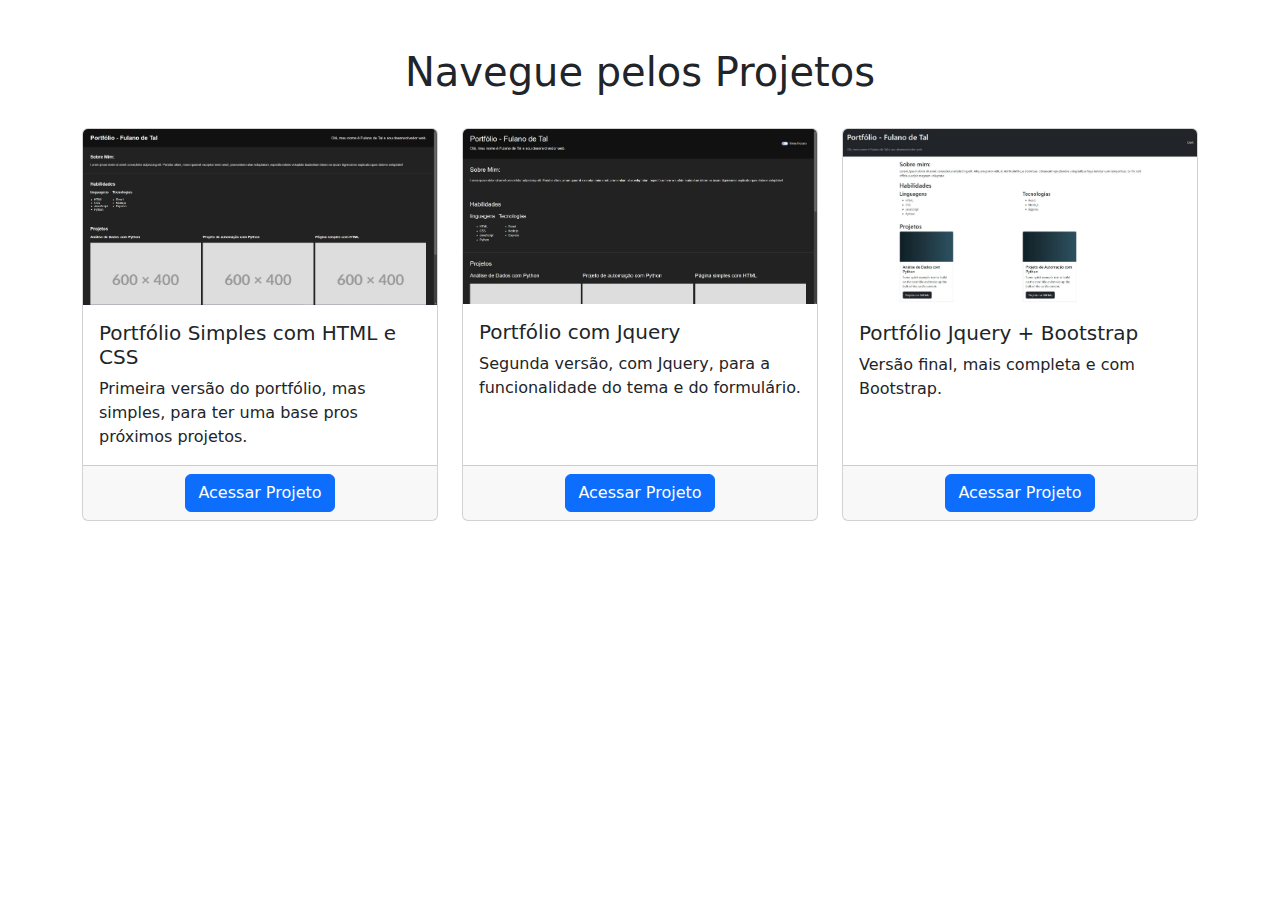
<file: index.html>
<!doctype html>
<html lang="pt-br">
  <head>
    <meta charset="utf-8">
    <meta name="viewport" content="width=device-width, initial-scale=1">
    <title>Repositório de Projetos</title>
    <link href="https://cdn.jsdelivr.net/npm/bootstrap@5.3.3/dist/css/bootstrap.min.css" rel="stylesheet" integrity="sha384-QWTKZyjpPEjISv5WaRU9OFeRpok6YctnYmDr5pNlyT2bRjXh0JMhjY6hW+ALEwIH" crossorigin="anonymous">
  </head>
  <body>
    <div class="container my-5">
      <div class="row text-center mb-4">
        <div class="col">
          <h1>Navegue pelos Projetos</h1>
        </div>
      </div>

      <div class="row row-cols-1 row-cols-md-3 g-4">
        <!-- Card 1 -->
        <div class="col">
          <div class="card h-100">
            <img src="./images/portfolio-html.JPG" class="card-img-top" alt="Projeto 1">
            <div class="card-body">
              <h5 class="card-title">Portfólio Simples com HTML e CSS</h5>
              <p class="card-text">Primeira versão do portfólio, mas simples, para ter uma base pros próximos projetos.</p>
            </div>
            <div class="card-footer text-center">
              <a href="./relembrando-frontend/index.html" class="btn btn-primary">Acessar Projeto</a>
            </div>
          </div>
        </div>

        <!-- Card 2 -->
        <div class="col">
          <div class="card h-100">
            <img src="./images/portfolio-jquery.JPG" class="card-img-top" alt="Projeto 2">
            <div class="card-body">
              <h5 class="card-title">Portfólio com Jquery</h5>
              <p class="card-text">Segunda versão, com Jquery, para a funcionalidade do tema e do formulário.</p>
            </div>
            <div class="card-footer text-center">
              <a href="./jquery/portfolio-jquery/jquery2.html" class="btn btn-primary">Acessar Projeto</a>
            </div>
          </div>
        </div>

        <!-- Card 3 -->
        <div class="col">
          <div class="card h-100">
            <img src="./images/portfolio-bootstrap-completo.JPG" class="card-img-top" alt="Projeto 3">
            <div class="card-body">
              <h5 class="card-title">Portfólio Jquery + Bootstrap</h5>
              <p class="card-text">Versão final, mais completa e com Bootstrap.</p>
            </div>
            <div class="card-footer text-center">
              <a href="./bootstrap/index.html" class="btn btn-primary">Acessar Projeto</a>
            </div>
          </div>
        </div>
      </div>
    </div>

    <script src="https://cdn.jsdelivr.net/npm/bootstrap@5.3.3/dist/js/bootstrap.bundle.min.js" integrity="sha384-YvpcrYf0tY3lHB60NNkmXc5s9fDVZLESaAA55NDzOxhy9GkcIdslK1eN7N6jIeHz" crossorigin="anonymous"></script>
  </body>
</html>
</file>
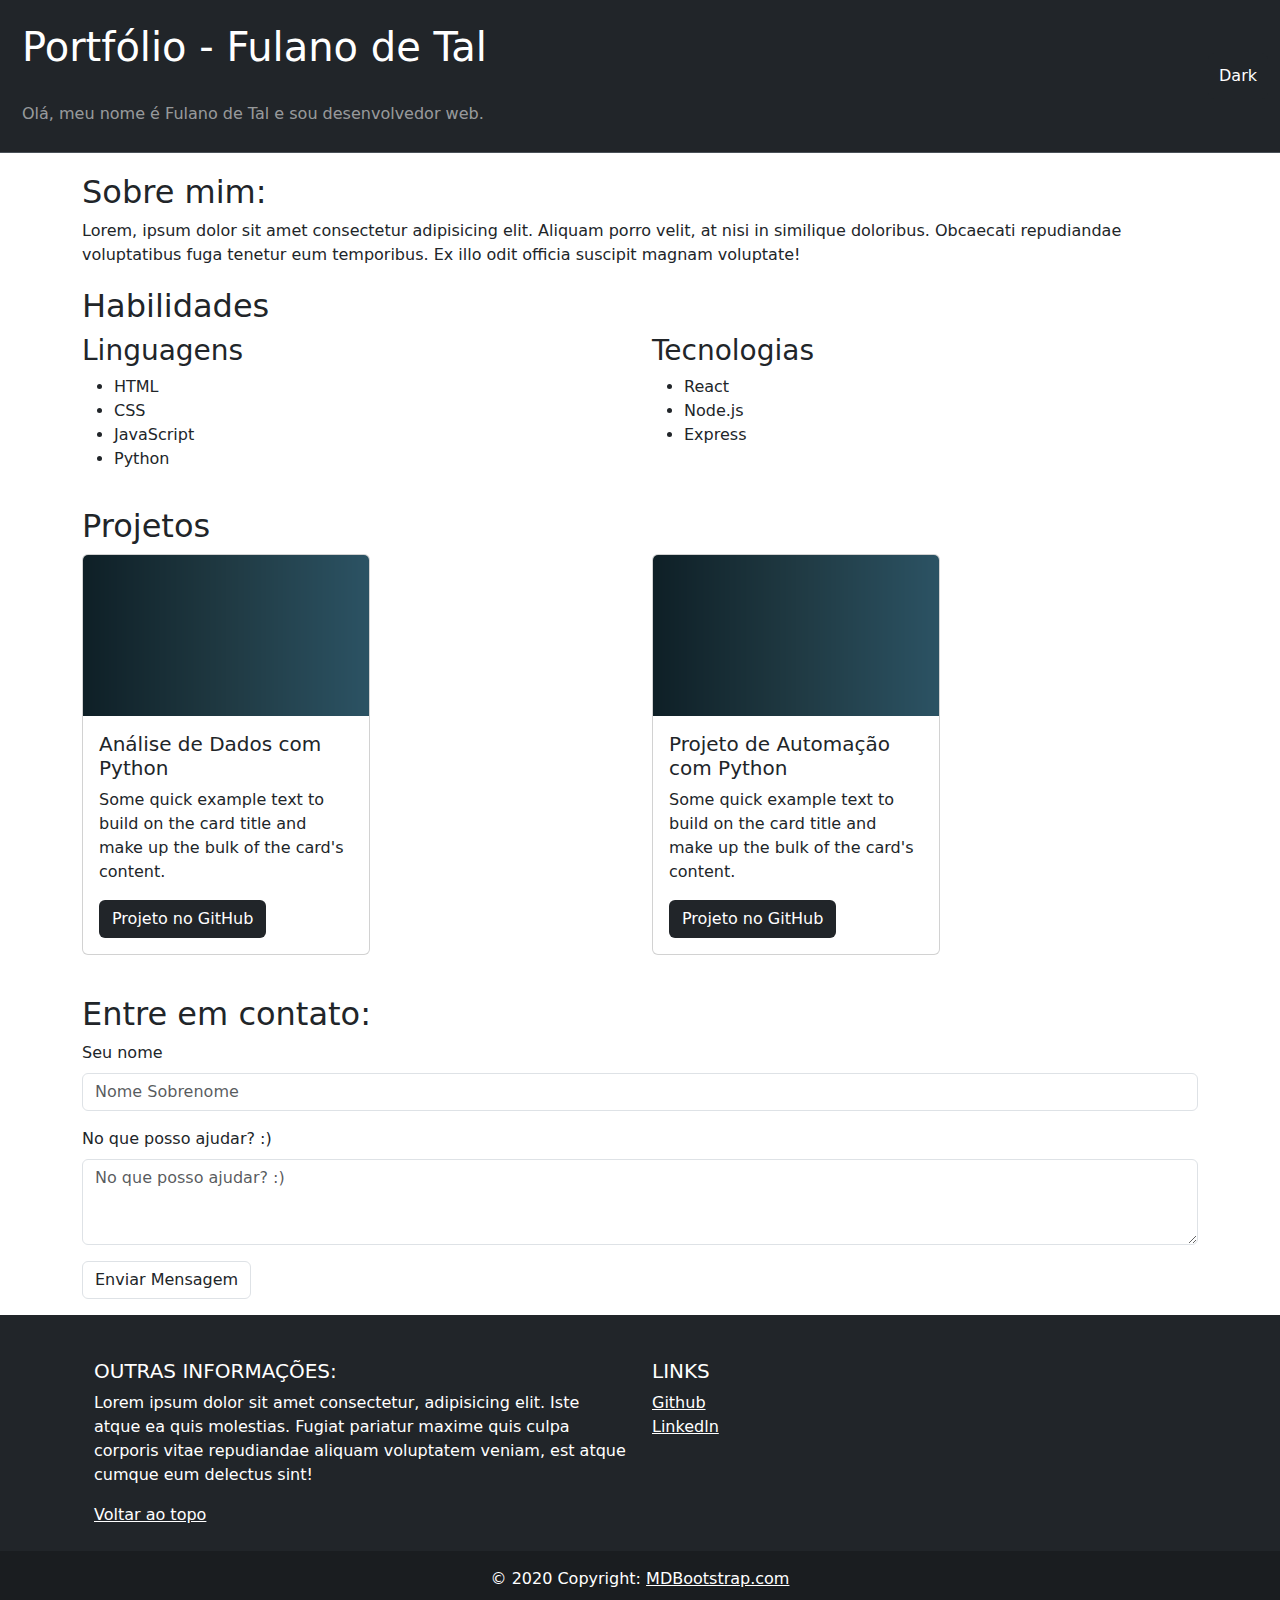
<file: bootstrap/index.html>
<!DOCTYPE html>
<html lang="pt-br">
<head>
    <meta charset="UTF-8">
    <meta name="viewport" content="width=device-width, initial-scale=1.0">
    <!-- Linkando bootstrap: -->

    <link href="https://cdn.jsdelivr.net/npm/bootstrap@5.3.3/dist/css/bootstrap.min.css" rel="stylesheet" integrity="sha384-QWTKZyjpPEjISv5WaRU9OFeRpok6YctnYmDr5pNlyT2bRjXh0JMhjY6hW+ALEwIH" crossorigin="anonymous">
    <title>Site com Bootstrap</title>

    <script src="https://code.jquery.com/jquery-3.7.1.min.js" integrity="sha256-/JqT3SQfawRcv/BIHPThkBvs0OEvtFFmqPF/lYI/Cxo=" crossorigin="anonymous"></script>
</head>

<body>
    
    <nav class="navbar bg-dark border-bottom border-body " data-bs-theme="dark">
        <div class="container-fluid">
          <div style="display: flex; flex-direction: column; gap: 10px; padding: 10px;">
            <a class="navbar-brand" href="#"><h1>Portfólio - Fulano de Tal</h1></a>
            <span class="navbar-text">Olá, meu nome é Fulano de Tal e sou desenvolvedor web.</span>
          </div>

          <div>
            <button id="tema" type="button" class="btn btn-dark" style="padding: 10px;">Dark</button>
          </div>
        </div>
    </nav>

    <!-- Vamos adicionar os conteudos com grid -->

    <div class="container text-left">

        <!-- SOBRE MIM -->
        <div class="row" style="padding-top: 20px;">
          <div class="col">
            <h2>Sobre mim:</h2>
          </div>
        </div>
        <div class="row">
            <div class="col">
              <span>Lorem, ipsum dolor sit amet consectetur adipisicing elit. Aliquam porro velit, at nisi in similique doloribus. Obcaecati repudiandae voluptatibus fuga tenetur eum temporibus. Ex illo odit officia suscipit magnam voluptate!</span>
            </div>
          </div>

        <!-- HABILIDADES -->

        <div class="row" style="padding-top: 20px;">
            <div class="col">
              <h2>Habilidades</h2>
            </div>
          </div>
        <div class="row">
          <div class="col">
            <h3>Linguagens</h3>
          </div>
          <div class="col">
            <h3>Tecnologias</h3>
          </div>
        </div>
        <div class="row">
            <div class="col">
                <ul>
                    <li>HTML</li>
                    <li>CSS</li>
                    <li>JavaScript</li>
                    <li>Python</li>
                </ul>
            </div>
            <div class="col">
                <ul>
                    <li>React</li>
                    <li>Node.js</li>
                    <li>Express</li>
                </ul>
            </div>
        </div>

        <!-- PROJETOS -->

        <div class="row" style="padding-top: 20px;">
            <div class="col">
              <h2>Projetos</h2>
            </div>
        </div>
        <div class="row">
            <div class="col" style="padding-bottom: 20px;">
                <div id="cartao" class="card" style="width: 18rem;">
                    <img src="../images/Moonlit Asteroid (1).jpg" class="card-img-top" alt="...">
                    <div class="card-body">
                      <h5 class="card-title">Análise de Dados com Python</h5>
                      <p class="card-text">Some quick example text to build on the card title and make up the bulk of the card's content.</p>
                      <a href="#" class="bg-dark text-white btn">Projeto no GitHub</a>
                    </div>
                  </div>
            </div>
              <div class="col">
                <div id="cartao" class="card" style="width: 18rem;">
                  <img src="../images/Moonlit Asteroid (1).jpg" class="card-img-top" alt="...">
                  <div class="card-body">
                    <h5 class="card-title">Projeto de Automação com Python</h5>
                    <p class="card-text">Some quick example text to build on the card title and make up the bulk of the card's content.</p>
                    <a href="#" class="bg-dark text-white btn">Projeto no GitHub</a>
                  </div>
                </div>
              </div>
        </div>

        <!-- CONTATO -->

        <div class="row" style="padding-top: 20px;">
            <div class="col">
                <h2>Entre em contato:</h2>
            </div>
        </div>
        <div class="row">
            <div class="col">
                <div class="mb-3">
                    <label for="exampleFormControlInput1" class="form-label">Seu nome</label>
                    <input type="text" class="form-control" id="exampleFormControlInput1" placeholder="Nome Sobrenome">
                  </div>
                  <div class="mb-3">
                    <label for="exampleFormControlTextarea1" class="form-label">No que posso ajudar? :)</label>
                    <textarea class="form-control" id="exampleFormControlTextarea1" rows="3" placeholder="No que posso ajudar? :)"></textarea>
                  </div>

                  <div class="mb-3">
                    <a href="#" id="form-href" class="btn border">Enviar Mensagem</a>
                  </div>
            </div>
        </div>
    </div>


    <!-- footer  -->

    <footer class="bg-dark text-white text-center text-lg-start" style="padding-top: 20px;">
        <!-- Grid container -->
        <div class="container p-4">
          <!--Grid row-->
          <div class="row">
            <!--Grid column-->
            <div class="col-lg-6 col-md-12 mb-4 mb-md-0">
              <h5 class="text-uppercase">Outras Informações:</h5>
      
              <p>
                Lorem ipsum dolor sit amet consectetur, adipisicing elit. Iste atque ea quis
                molestias. Fugiat pariatur maxime quis culpa corporis vitae repudiandae aliquam
                voluptatem veniam, est atque cumque eum delectus sint!
              </p>
                <a href="#" class="text-white">Voltar ao topo</a>
            </div>
            <!--Grid column-->
      
            <!--Grid column-->
            <div class="col-lg-3 col-md-6 mb-4 mb-md-0">
              <h5 class="text-uppercase">Links</h5>
      
              <ul class="list-unstyled mb-0">
                <li>
                  <a href="#!" class="text-white">Github</a>
                </li>
                <li>
                  <a href="#!" class="text-white">Linkedln</a>
                </li>
              </ul>
            </div>
            <!--Grid column-->
      
            
            <!--Grid column-->
          </div>
          <!--Grid row-->
        </div>
        <!-- Grid container -->
      
        <!-- Copyright -->
        <div class="text-center p-3" style="background-color: rgba(0, 0, 0, 0.2);">
          © 2020 Copyright:
          <a class="text-white" href="https://mdbootstrap.com/">MDBootstrap.com</a>
        </div>
        <!-- Copyright -->
      </footer>
    
</body>

<script src="https://cdn.jsdelivr.net/npm/bootstrap@5.3.3/dist/js/bootstrap.bundle.min.js" integrity="sha384-YvpcrYf0tY3lHB60NNkmXc5s9fDVZLESaAA55NDzOxhy9GkcIdslK1eN7N6jIeHz" crossorigin="anonymous"></script>

<script>

$(document).ready(function(){
            $('#tema').on('click', function(){

                // Vamos armazenar o texto!

                let textoatual = $('#tema').text(); // ".text" pega o TEXTO DENTRO

                // Agora vamos criar a função de alterar o texto.

                if(textoatual === "Dark"){
                    $('#tema').text("Light");
                } else {
                    $('#tema').text("Dark");
                }

                // Alterando as classes

                $('body').toggleClass('bg-dark text-white');
                $('.card').toggleClass('bg-secondary text-white');
                $('#form-href').toggleClass('text-white bg-dark');
                $('footer').toggleClass('border-top');

            })
        })

        // Vamos configurar o formulário!


        $(document).ready(function(){
            $('#form-href').on('click', function(){
                // Vamos armazenar os valores dos inputs
                let nome = $('#exampleFormControlInput1').val();
                let mensagem = $('#exampleFormControlTextarea1').val(); //o .val pega os valores de dentro do input

                // Vamos criar um alerta, com os valores para testar
                alert(`Nome: ${nome} \n Mensagem: ${mensagem}`);

                // vamos "colocar" o whatz:

                let url = `https://api.whatsapp.com/send?phone=SEUNUMERO&text=Olá, sou ${nome}%0AMensagem: ${mensagem}`;
                window.open(url, '_blank');
            })
        })
      
</script>

</html>
</file>
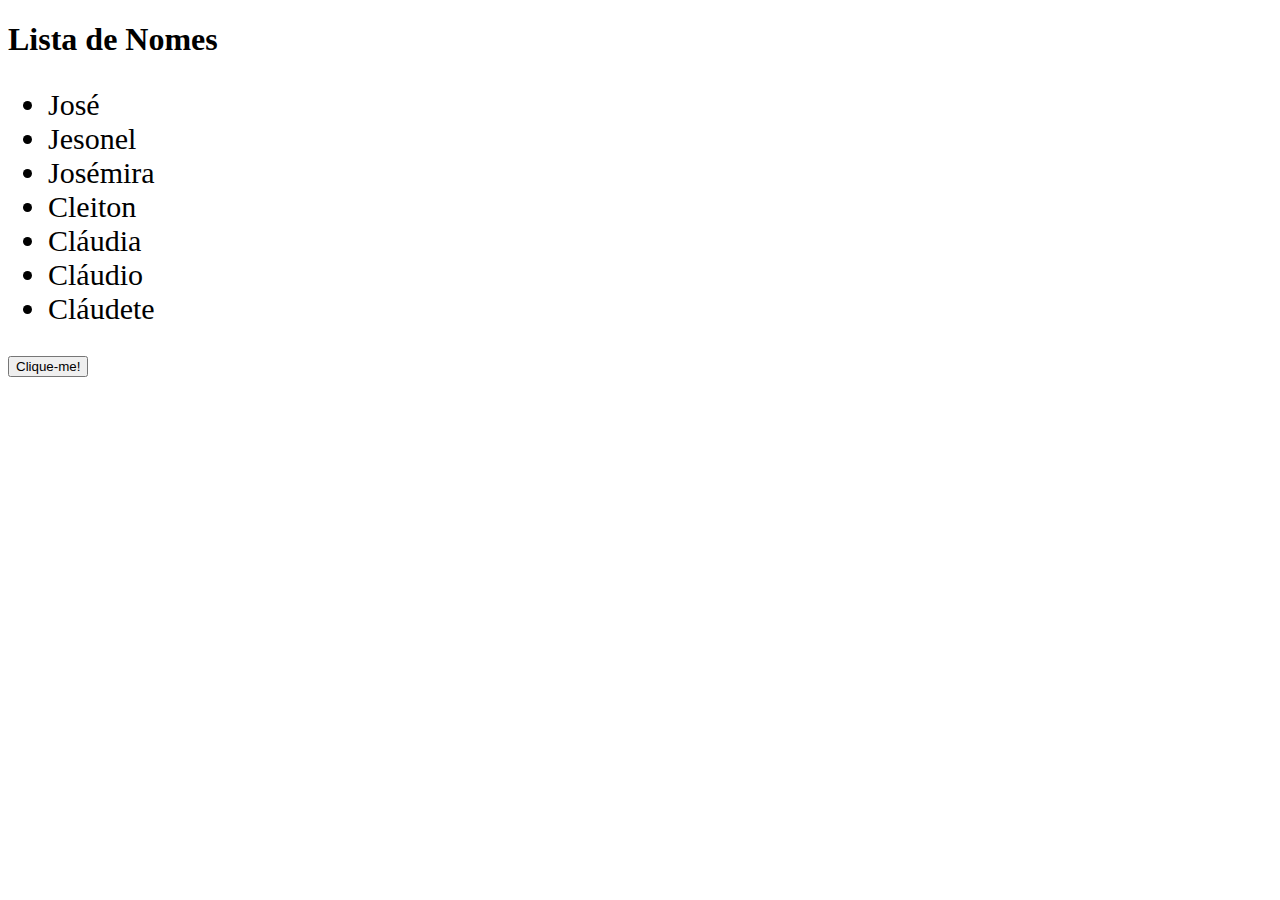
<file: jquery/jquery1.html>
<!DOCTYPE html>
<html lang="pt-br">
<head>
    <meta charset="UTF-8">
    <meta name="viewport" content="width=device-width, initial-scale=1.0">
    <title>Usando JQUERY pela primeira vez</title>

    <script src="https://code.jquery.com/jquery-3.7.1.min.js" integrity="sha256-/JqT3SQfawRcv/BIHPThkBvs0OEvtFFmqPF/lYI/Cxo=" crossorigin="anonymous"></script>
    <!-- acima é o "jquery"
    podemos instalar normalmente, ou pegar de um servidor. Linkei a versão core 3.7.1 minified, para maior otimização. -->
</head>
<body>
    
    <div>
        <h1>
            Lista de Nomes
        </h1>
    </div>

    <div>
        <ul style="font-size: 30px;">
            <li>José</li>
            <li>Jesonel</li>
            <li>Josémira</li>
            <li>Cleiton</li>
            <li>Cláudia</li>
            <li>Cláudio</li>
            <li>Cláudete</li>
        </ul>
    </div>

    <div>
        <button id="btn">Clique-me!</button>
    </div>

    <script>
        //Estrutura básica:
        //$('elemento_que_quero_editar').função_que_quero_executar();
        // Em "função_que_quero_executar", são as ações do jquery! qualquer duvida, podemos acessar a documentação do jquery.

        //Vamos realizar uma comparação, js x jquery:

        // Remover as "listas" da tela com jquery:

        // $('li').remove();

        // Remover as "listas" da tela com js:

        // let lista = document.querySelectorAll('li');
        // lista.forEach((item) => {
        //     item.remove();
        // });

        // Ambos fazem a mesma coisa, mas o jquery é mais simples e direto ao ponto.

        // Certo, mas como podemos trabalhar com funções? para interações, etc?

        // Primeiro: Crie a função, e o que ela vai fazer:

        function botao(){
            $('h1').remove() // remover o h1
        }

        // Segundo: Chamar o "objeto" que vai executar a função:

        $('#btn').on("click",botao);
        //.on -> vai chamar/pede os parametros
        // o "click", é o nome do evento que vai ser chamado, no caso, o click do botão.
        // botao -> é a função que vai ser executada.

        // Lembrando que esta é uma maneira, podemos simplesmente fazer assim:

        // $('#btn').on("click",function(){
        //     $('h1').remove();
        // });

        // Ou seja, não precisamos criar uma função, podemos fazer tudo em uma linha.

        // Contudo, realizei desta forma para ficar mais claro o entendimento.
    </script>
</body>
</html>
</file>
